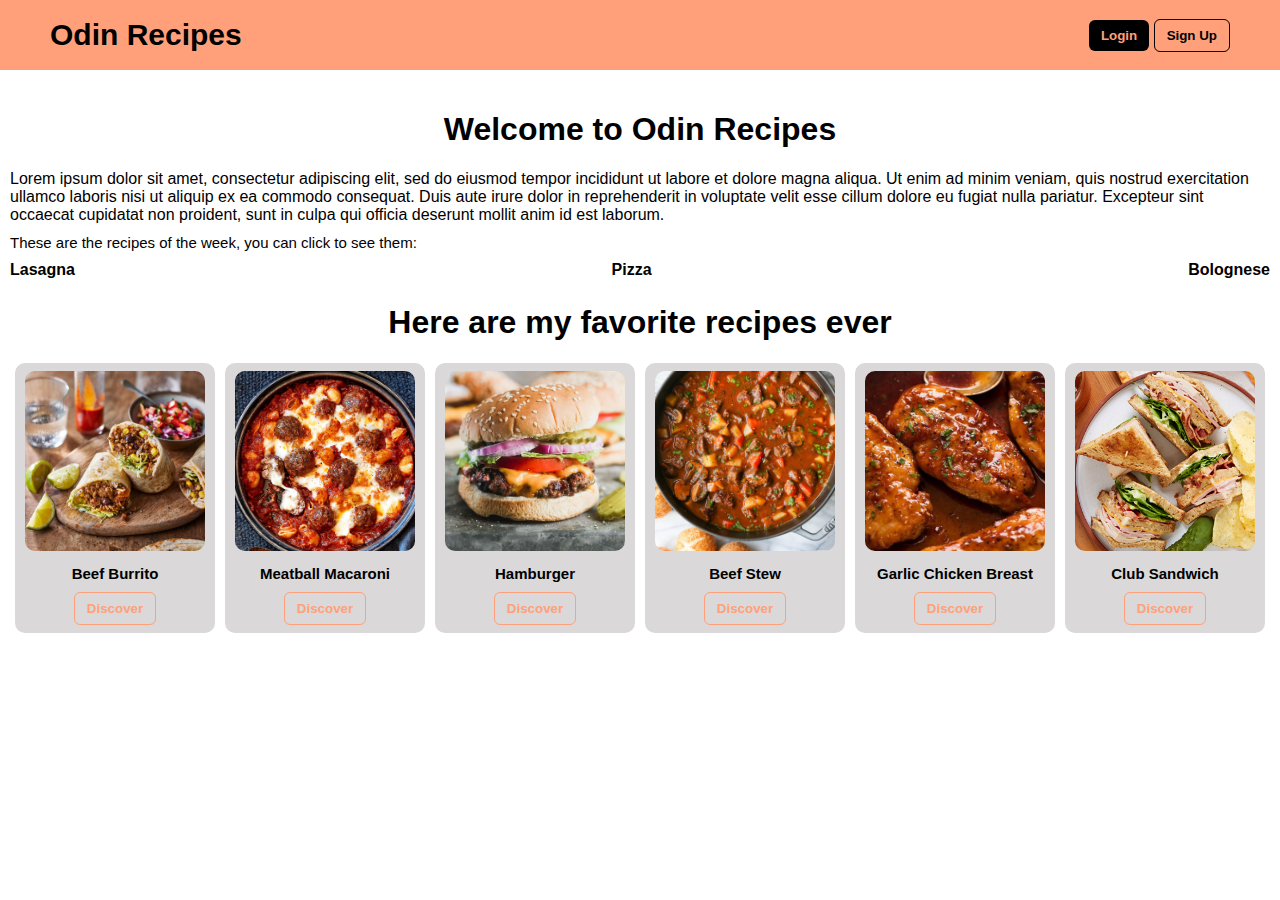
<file: index.html>
<!DOCTYPE html>
<html>
  <head>
    <title>Odin Recipes</title>
    <link rel="stylesheet" href="styles.css">
  </head>
  <body>

    <div class="header">
      <div class="left">
        <h1 class="title"><a href="index.html">Odin Recipes</a></h1>
      </div>
      <div class="right">
        <button class="login-button">Login</button>
        <button class="sign-button">Sign Up</button>
      </div>
    </div>
    
    <h1>Welcome to Odin Recipes</h1>

    <div>
      Lorem ipsum dolor sit amet, consectetur adipiscing elit, sed do eiusmod tempor incididunt ut labore et dolore magna aliqua. Ut enim ad minim veniam, quis nostrud exercitation ullamco laboris nisi ut aliquip ex ea commodo consequat. Duis aute irure dolor in reprehenderit in voluptate velit esse cillum dolore eu fugiat nulla pariatur. Excepteur sint occaecat cupidatat non proident, sunt in culpa qui officia deserunt mollit anim id est laborum.
    </div>
    

      <div class="recipes-title">These are the recipes of the week, you can click to see them:</div>
      <ul>
        <li>
          <a href="recipes/lasagna.html">Lasagna</a>
        </li>
        <li>
          <a href="recipes/pizza.html">Pizza</a>
        </li>
        <li>
          <a href="recipes/bolognese.html">Bolognese</a>
        </li>
      </ul>

    <h1>Here are my favorite recipes ever</h1>

    <div class="container">
      <div>
        <div class="frame">
          <div class="image">
            <img class="food" src="burrito.jpg" alt="burrito">
          </div>
            <div class="food-title">Beef Burrito</div>
            <button class="discover-button">Discover</button>
        </div>
      </div>
      <div>
        <div class="frame">
          <div class="image">
            <img class="food" src="meatball.jpg" alt="meatball macaroni">
          </div>
            <div class="food-title">Meatball Macaroni</div>
            <button class="discover-button">Discover</button>
        </div>
      </div>
      <div>
        <div class="frame">
          <div class="image">
            <img class="food" src="hamburger.jpg" alt="hamburger">
          </div>
            <div class="food-title">Hamburger</div>
            <button class="discover-button">Discover</button>
        </div>
      </div>
      <div>
        <div class="frame">
          <div class="image">
            <img class="food" src="beef.jpg" alt="beef stew">
          </div>
            <div class="food-title">Beef Stew</div>
            <button class="discover-button">Discover</button>
        </div>
      </div>
      <div>
        <div class="frame">
          <div class="image">
            <img class="food" src="chicken.webp" alt="chicken">
          </div>
            <div class="food-title">Garlic Chicken Breast</div>
            <button class="discover-button">Discover</button>
        </div>
      </div>
      <div>
        <div class="frame">
          <div class="image">
            <img class="food" src="sandwich.jpg" alt="sandwich">
          </div>
            <div class="food-title">Club Sandwich</div>
            <button class="discover-button">Discover</button>
        </div>
      </div>
    </div>

  </body>
</html>
</file>
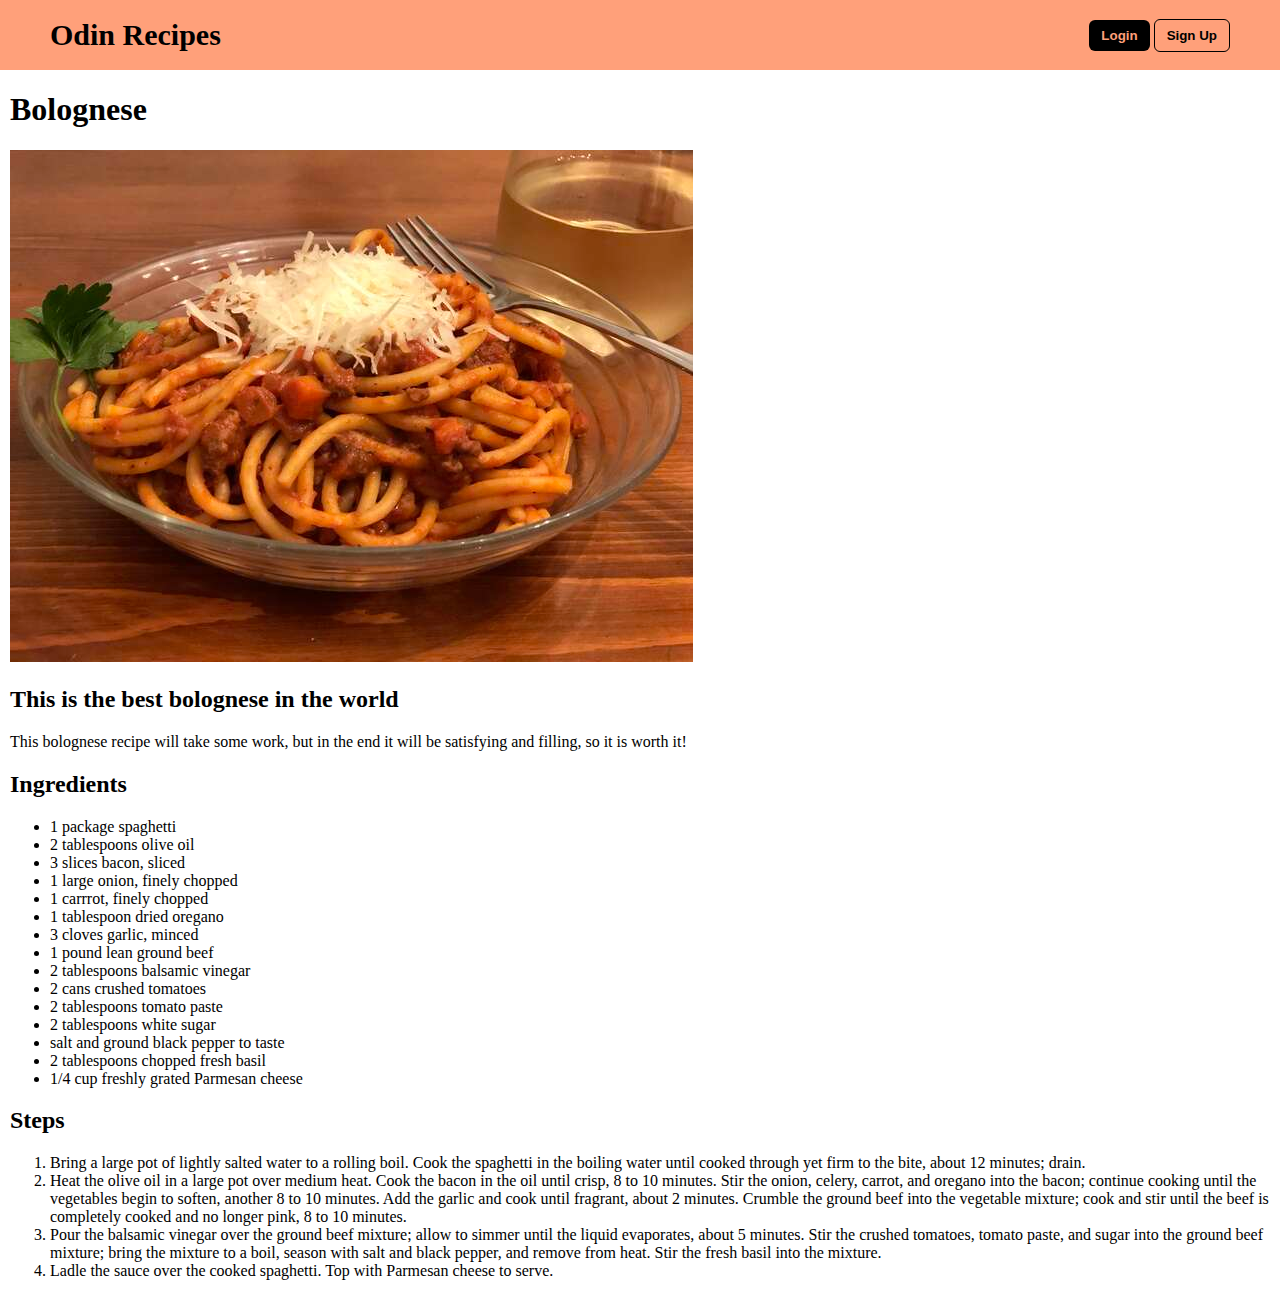
<file: recipes/bolognese.html>
<!DOCTYPE html>
<html>
  <head>
    <title>Bolognese</title>
    <link rel="stylesheet" href="recipes.css">
  </head>
  <body>

    <div class="header">
      <div class="left">
        <h1 class="title"><a href="../index.html">Odin Recipes</a></h1>
      </div>
      <div class="right">
        <button class="login-button">Login</button>
        <button class="sign-button">Sign Up</button>
      </div>
    </div>

    <h1>Bolognese</h1>
    <img src="../bolognese.jpg" alt="bolognese">

    <h2>This is the best bolognese in the world</h2>

    <p>This bolognese recipe will take some work, but in the end it will be satisfying and filling, so it is worth it!</p>

    <h2>Ingredients</h2>
    <ul>
      <li>1 package spaghetti</li>
      <li>2 tablespoons olive oil</li>
      <li>3 slices bacon, sliced</li>
      <li>1 large onion, finely chopped</li>
      <li>1 carrrot, finely chopped</li>
      <li>1 tablespoon dried oregano</li>
      <li>3 cloves garlic, minced</li>
      <li>1 pound lean ground beef</li>
      <li>2 tablespoons balsamic vinegar</li>
      <li>2 cans crushed tomatoes</li>
      <li>2 tablespoons tomato paste</li>
      <li>2 tablespoons white sugar</li>
      <li>salt and ground black pepper to taste</li>
      <li>2 tablespoons chopped fresh basil</li>
      <li>1/4 cup freshly grated Parmesan cheese</li>
    </ul>

    <h2>Steps</h2>
    <ol>
      <li>Bring a large pot of lightly salted water to a rolling boil. Cook the spaghetti in the boiling water until cooked through yet firm to the bite, about 12 minutes; drain.</li>
      <li>Heat the olive oil in a large pot over medium heat. Cook the bacon in the oil until crisp, 8 to 10 minutes. Stir the onion, celery, carrot, and oregano into the bacon; continue cooking until the vegetables begin to soften, another 8 to 10 minutes. Add the garlic and cook until fragrant, about 2 minutes. Crumble the ground beef into the vegetable mixture; cook and stir until the beef is completely cooked and no longer pink, 8 to 10 minutes.</li>
      <li>Pour the balsamic vinegar over the ground beef mixture; allow to simmer until the liquid evaporates, about 5 minutes. Stir the crushed tomatoes, tomato paste, and sugar into the ground beef mixture; bring the mixture to a boil, season with salt and black pepper, and remove from heat. Stir the fresh basil into the mixture.</li>
      <li>Ladle the sauce over the cooked spaghetti. Top with Parmesan cheese to serve.</li>
    </ol>
  </body>
</html>
</file>
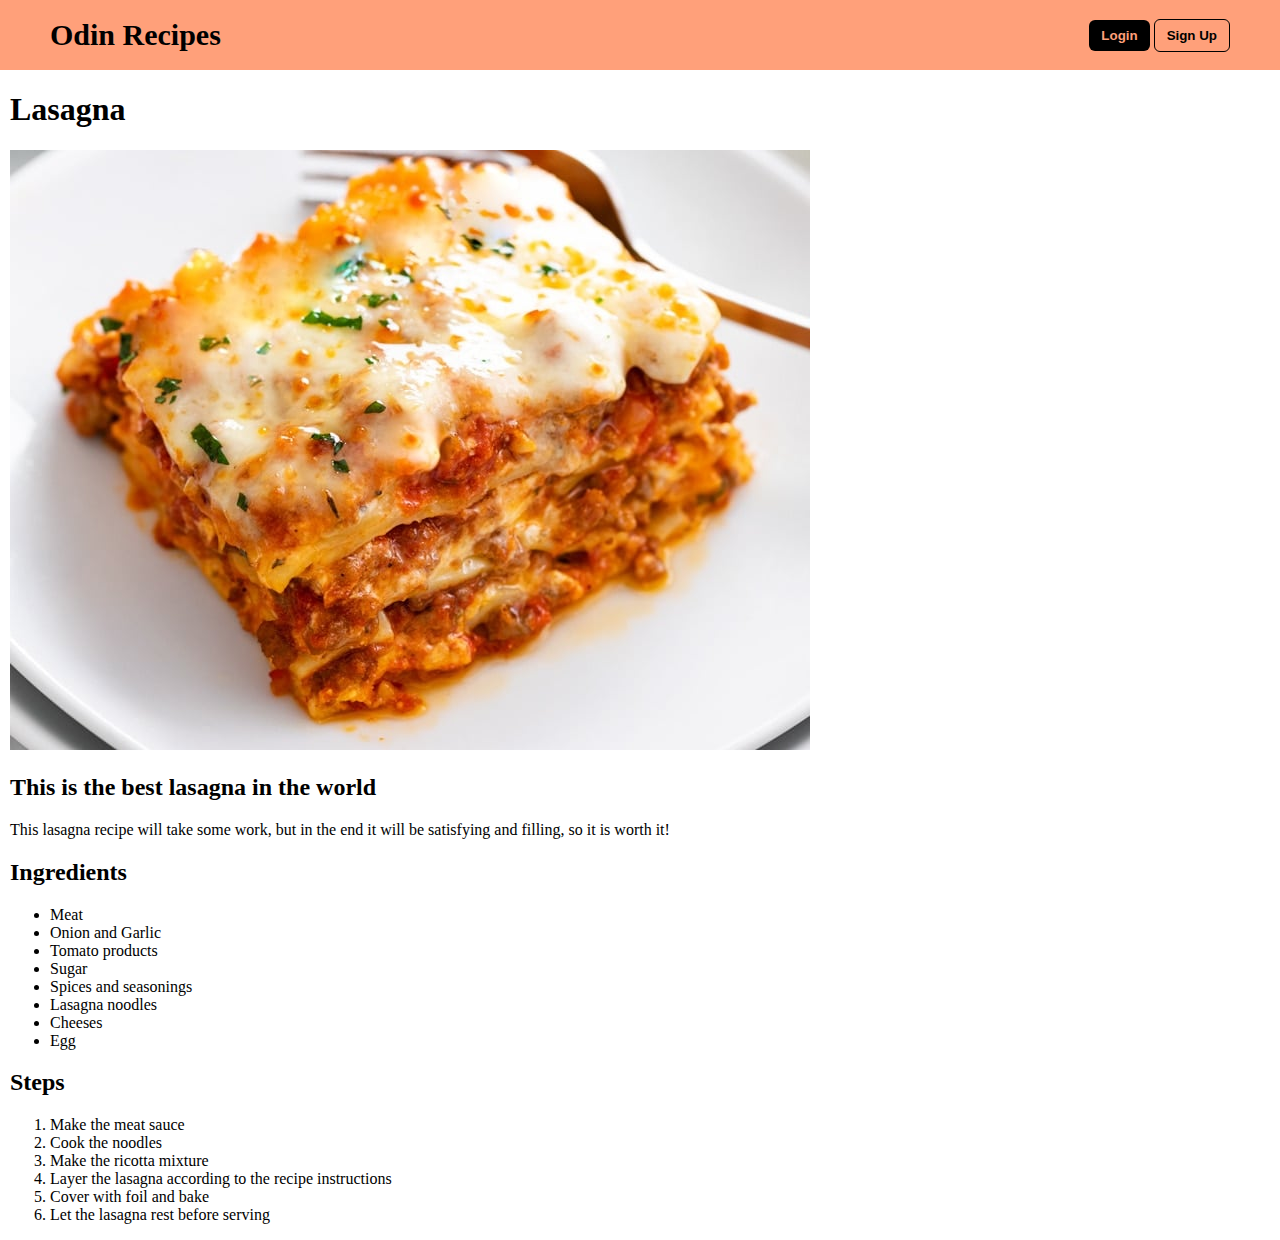
<file: recipes/lasagna.html>
<!DOCTYPE html>
<html>
  <head>
    <title>Lasagna</title>
    <link rel="stylesheet" href="../recipes/recipes.css">
  </head>
  <body>

    <div class="header">
      <div class="left">
        <h1 class="title"><a href="../index.html">Odin Recipes</a></h1>
      </div>
      <div class="right">
        <button class="login-button">Login</button>
        <button class="sign-button">Sign Up</button>
      </div>
    </div>

    <h1>Lasagna</h1>
    <img src="../lasagna.jpg" alt="lasagna">

    <h2>This is the best lasagna in the world</h2>

    <p>This lasagna recipe will take some work, but in the end it will be satisfying and filling, so it is worth it!</p>

    <h2>Ingredients</h2>
    <ul>
      <li>Meat</li>
      <li>Onion and Garlic</li>
      <li>Tomato products</li>
      <li>Sugar</li>
      <li>Spices and seasonings</li>
      <li>Lasagna noodles</li>
      <li>Cheeses</li>
      <li>Egg</li>
    </ul>

    <h2>Steps</h2>
    <ol>
      <li>Make the meat sauce</li>
      <li>Cook the noodles</li>
      <li>Make the ricotta mixture</li>
      <li>Layer the lasagna according to the recipe instructions</li>
      <li>Cover with foil and bake</li>
      <li>Let the lasagna rest before serving</li>
    </ol>
  </body>
</html>
</file>
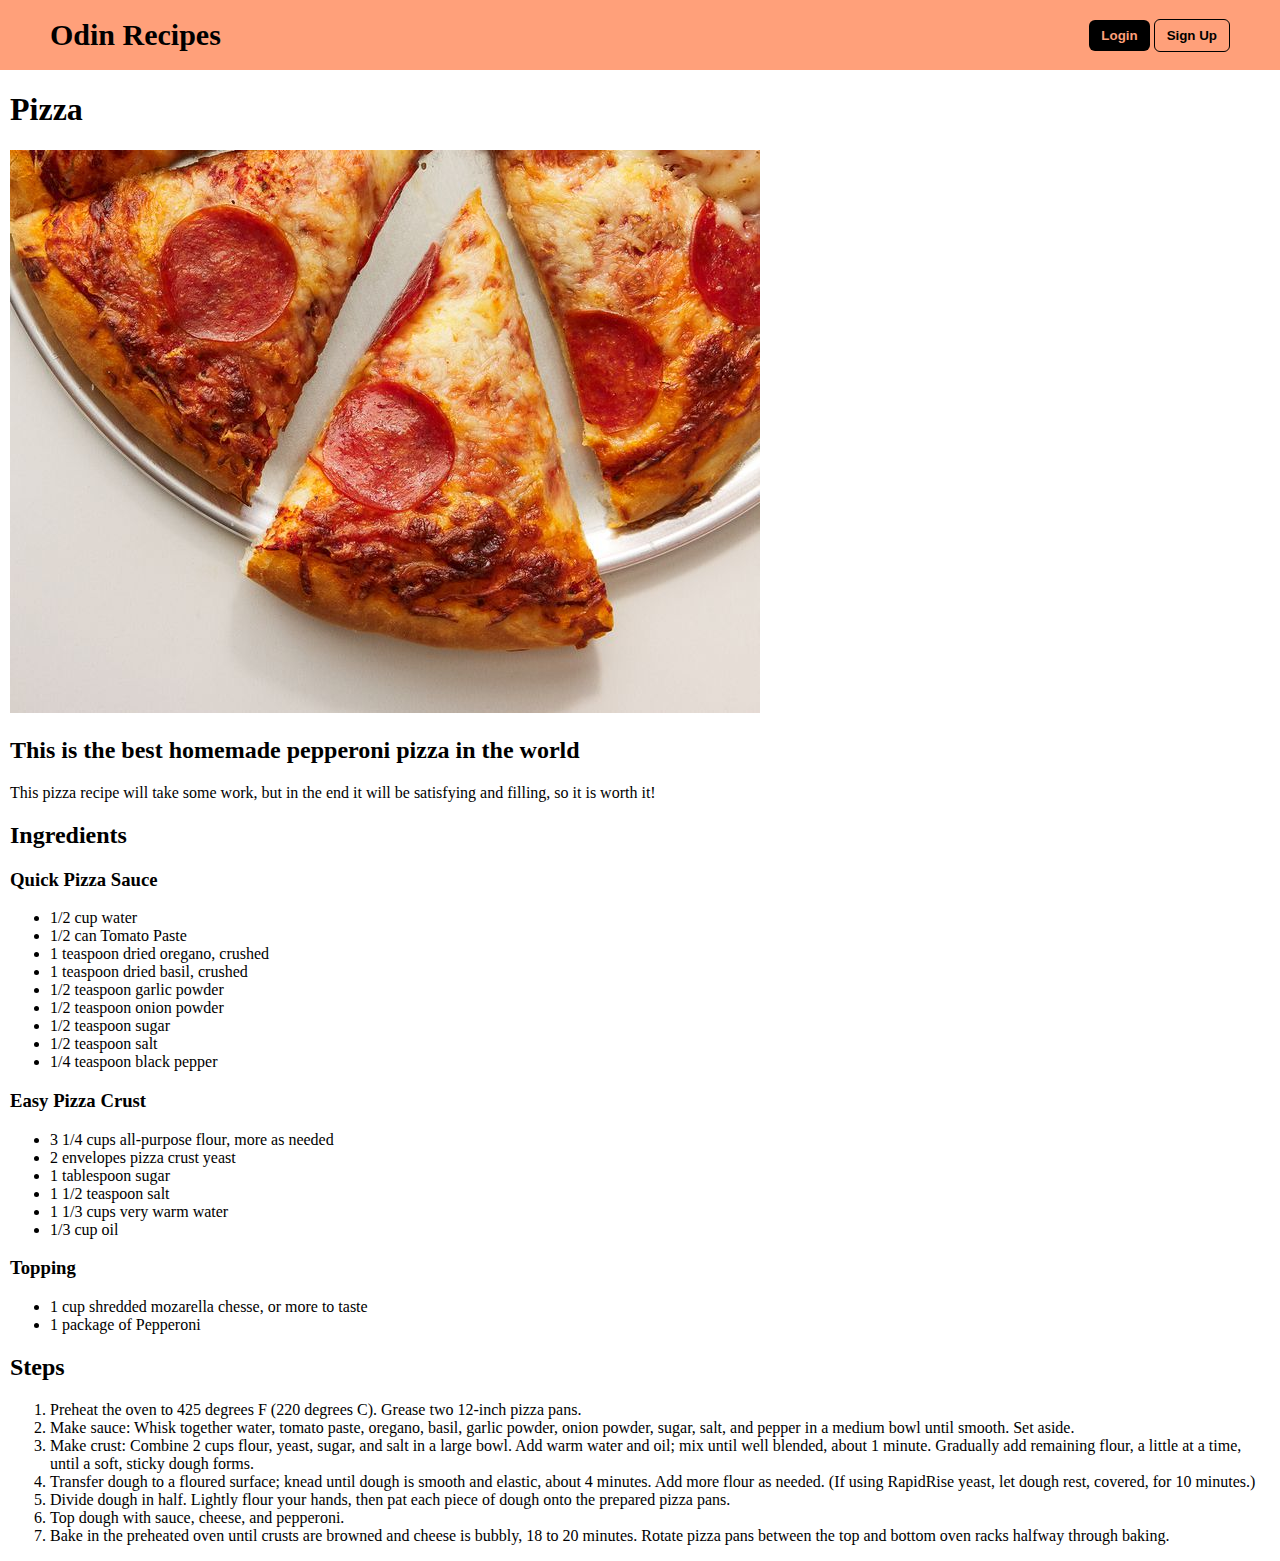
<file: recipes/pizza.html>
<!DOCTYPE html>
<html>
  <head>
    <title>Pizza</title>
    <link rel="stylesheet" href="../recipes/recipes.css">
  </head>
  <body>

    <div class="header">
      <div class="left">
        <h1 class="title"><a href="../index.html">Odin Recipes</a></h1>
      </div>
      <div class="right">
        <button class="login-button">Login</button>
        <button class="sign-button">Sign Up</button>
      </div>
    </div>

    <h1>Pizza</h1>
    <img src="../pizza.jpg" alt="pepperoni pizza">

    <h2>This is the best homemade pepperoni pizza in the world</h2>

    <p>This pizza recipe will take some work, but in the end it will be satisfying and filling, so it is worth it!</p>

    <h2>Ingredients</h2>

    <h3>Quick Pizza Sauce</h3>
    <ul>
      <li>1/2 cup water</li>
      <li>1/2 can Tomato Paste</li>
      <li>1 teaspoon dried oregano, crushed</li>
      <li>1 teaspoon dried basil, crushed</li>
      <li>1/2 teaspoon garlic powder</li>
      <li>1/2 teaspoon onion powder</li>
      <li>1/2 teaspoon sugar</li>
      <li>1/2 teaspoon salt</li>
      <li>1/4 teaspoon black pepper</li>
    </ul>

    <h3>Easy Pizza Crust</h3>
    <ul>
      <li>3 1/4 cups all-purpose flour, more as needed</li>
      <li>2 envelopes pizza crust yeast</li>
      <li>1 tablespoon sugar</li>
      <li>1 1/2 teaspoon salt</li>
      <li>1 1/3 cups very warm water</li>
      <li>1/3 cup oil</li>
    </ul>

    <h3>Topping</h3>

    <ul>
      <li>1 cup shredded mozarella chesse, or more to taste</li>
      <li>1 package of Pepperoni</li>
    </ul>

    <h2>Steps</h2>
    <ol>
      <li>Preheat the oven to 425 degrees F (220 degrees C). Grease two 12-inch pizza pans.</li>
      <li>Make sauce: Whisk together water, tomato paste, oregano, basil, garlic powder, onion powder, sugar, salt, and pepper in a medium bowl until smooth. Set aside.</li>
      <li>Make crust: Combine 2 cups flour, yeast, sugar, and salt in a large bowl. Add warm water and oil; mix until well blended, about 1 minute. Gradually add remaining flour, a little at a time, until a soft, sticky dough forms.</li>
      <li>Transfer dough to a floured surface; knead until dough is smooth and elastic, about 4 minutes. Add more flour as needed. (If using RapidRise yeast, let dough rest, covered, for 10 minutes.)</li>
      <li>Divide dough in half. Lightly flour your hands, then pat each piece of dough onto the prepared pizza pans.</li>
      <li>Top dough with sauce, cheese, and pepperoni.</li>
      <li>Bake in the preheated oven until crusts are browned and cheese is bubbly, 18 to 20 minutes. Rotate pizza pans between the top and bottom oven racks halfway through baking.</li>
    </ol>
  </body>
</html>
</file>
<file: styles.css>
* {
  font-family: Arial, sans-serif;
}

body {
  margin: 0 10px;
  padding-top: 90px;
}

.header {
  display: flex;
  justify-content: space-between;
  align-items: center;
  position: absolute;
  top: 0;
  left: 0;
  right: 0;
  padding: 10px 50px;
  background-color: lightsalmon;
  height: 50px;
}



.title {
  font-size: 30px;
}

.sign-button {
  background-color: lightsalmon;
  border: solid;
  border-width: 1px;
  border-color: black;
  font-weight: bold;
  padding-top: 8px;
  padding-bottom: 8px;
  padding-left: 12px;
  padding-right: 12px;
  border-radius: 6px;
  cursor: pointer;
}

.login-button {
  background-color: black;
  border: none;
  color: lightsalmon;
  font-weight: bold;
  padding-top: 8px;
  padding-bottom: 8px;
  padding-left: 12px;
  padding-right: 12px;
  border-radius: 6px;
  cursor: pointer;
}



.recipes-title {
  font-size: 15px;
  margin: 10px 0;
}

ul {
  list-style: none;
  margin: 0;
  padding: 0;
  display: flex;
  justify-content: space-between;
}

li {
  color: black;
  font-weight: 700;
  margin-bottom: 4px;
}

a {
  text-decoration: none;
  color: black;
}

h1 {
  text-align: center;
}


.container {
  display: flex;
  flex-direction: row;
  flex-wrap: wrap;
  justify-content: space-around;
}


.frame {
  background-color: rgb(218, 216, 216);
  display: flex;
  flex-direction: column;
  align-items: center;
  justify-content: center;
  width: 200px;
  border-style: none;
  border-color: black;
  border-radius: 10px;
  flex: 1;
  margin-bottom: 10px;
}

.image {
  margin-top: 8px;
}

.food {
  width: 180px;
  height: 180px;
  border-radius: 10px;
  object-fit: cover;
}

.food-title {
  font-size: 15px;
  font-weight: 700;
  text-align: center;
  margin-top: 10px;
  margin: 10px;
}


.discover-button {
  background-color: rgb(218, 216, 216);
  border-style: solid;
  border-width: 1px;
  border-color: lightsalmon;
  color: lightsalmon;
  font-weight: bold;
  padding: 8px 12px;
  border-radius: 6px;
  cursor: pointer;
  margin-bottom: 8px;
}
</file>
<file: recipes/recipes.css>
body {
  padding-top: 70px;
  margin: 0 10px;
}

a {
  text-decoration: none;
  color: inherit;
}

.header {
  display: flex;
  justify-content: space-between;
  align-items: center;
  position: absolute;
  top: 0;
  left: 0;
  right: 0;
  padding: 10px 50px;
  background-color: lightsalmon;
  height: 50px;
}


.title {
  font-size: 30px;
  color: black;
}

.sign-button {
  background-color: lightsalmon;
  border: solid;
  border-width: 1px;
  border-color: black;
  font-weight: bold;
  padding-top: 8px;
  padding-bottom: 8px;
  padding-left: 12px;
  padding-right: 12px;
  border-radius: 6px;
  cursor: pointer;
}

.login-button {
  background-color: black;
  border: none;
  color: lightsalmon;
  font-weight: bold;
  padding-top: 8px;
  padding-bottom: 8px;
  padding-left: 12px;
  padding-right: 12px;
  border-radius: 6px;
  cursor: pointer;
}
</file>
